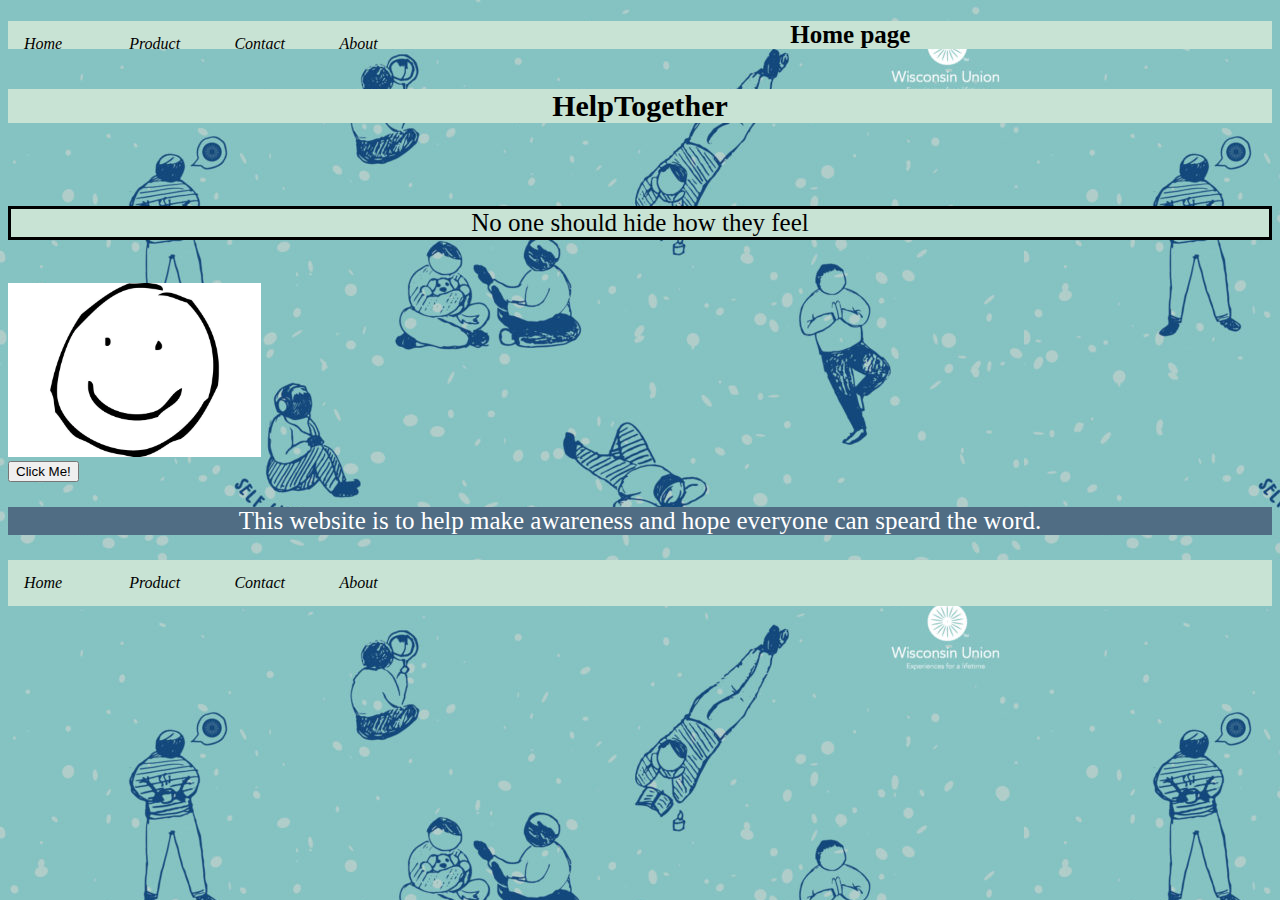
<file: index.html>
<!DOCTYPE html>
<html>
  <head>
    <title>
      HelpTogether
    </title>
    <link href="mystylesheet.css" rel="stylesheet">
  </head>

 <body>
<header>
  <nav class="menuu">
  <a href="index.html">Home</a>
  <a href="Product.html">Product</a>
  <a href="Contact.html">Contact</a>
  <a href="about.html">About</a>
  </nav>

</header>
<h2>Home page</h2>

<h4>HelpTogether</h4>
<br>
<p class="groove">No one should hide how they feel</p>
<br>
<img src="smile.jpg" alt="smiley">
<br>
<aside>
<button class="center" type="button" onclick="alert('Im proud of you!')">Click Me!</button>
</aside>
<p>This website is to help make awareness and hope everyone can speard the word.</p>
</body>
<footer class="footerbar">
  <a href="index.html">Home</a>
  <a href="Product.html">Product</a>
  <a href="Contact.html">Contact</a>
  <a href="about.html">About</a>
</footer>
</html>
</file>
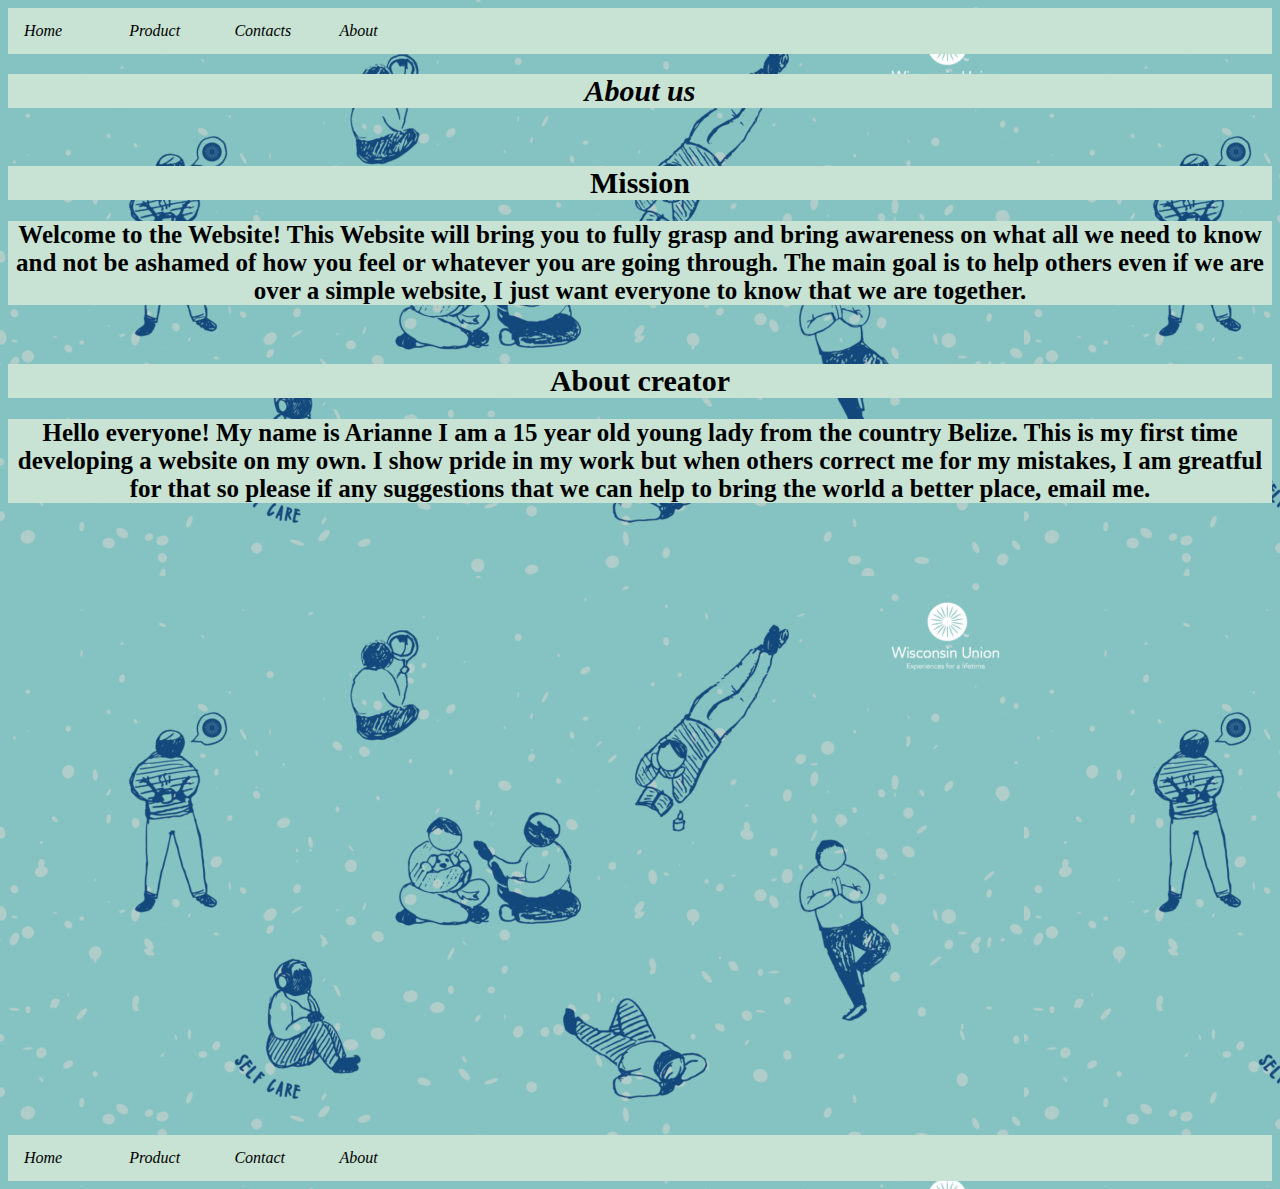
<file: about.html>
<!DOCTYPE html>
<html>
  <head>
    <title>
      HelpTogether
    </title>
    <link href="mystylesheet.css" rel="stylesheet">
  </head>
 <body>
<header>
      <nav class="menu">
     <a href="index.html">Home</a>
     <a href="Product.html">Product</a>
     <a href="Contact.html">Contacts</a>
     <a href="about.html">About</a>
   </nav>
  </header>
<h1><i>About us</i></h1>

<br>
<h1>Mission</h1>
<h2>Welcome to the Website! This Website will bring you to fully grasp and bring awareness on what all we need to know and not be ashamed of how you feel or whatever you are going through. The main goal is to help others even if we are over a simple website, I just want everyone to know that we are together.</h2>
<br>
<h1>About creator</h1>
<h2>Hello everyone! My name is Arianne I am a 15 year old young lady from the country Belize. This is my first time developing a website on my own. I show pride in my work but when others correct me for my mistakes, I am greatful for that so please if any suggestions that we can help to bring the world a better place, email me.</h2>

<br>
<br>
<br>
<br>
<br>
<br>
<br>
<br>
<br>
<br>
<br>
<br>
<br>
<br>
<br>
<br>
<br>
<br>
<br>
<br>
<br>
<br>
<br>
<br>
<br>
<br>
<br>
<br>
<br>
<br>
<br>
<br>
<br>
<br>
</body>
<footer class="footerbar">
  <a href="index.html">Home</a>
  <a href="Product.html">Product</a>
  <a href="Contact.html">Contact</a>
  <a href="about.html">About</a>
</footer>

</html>
</file>
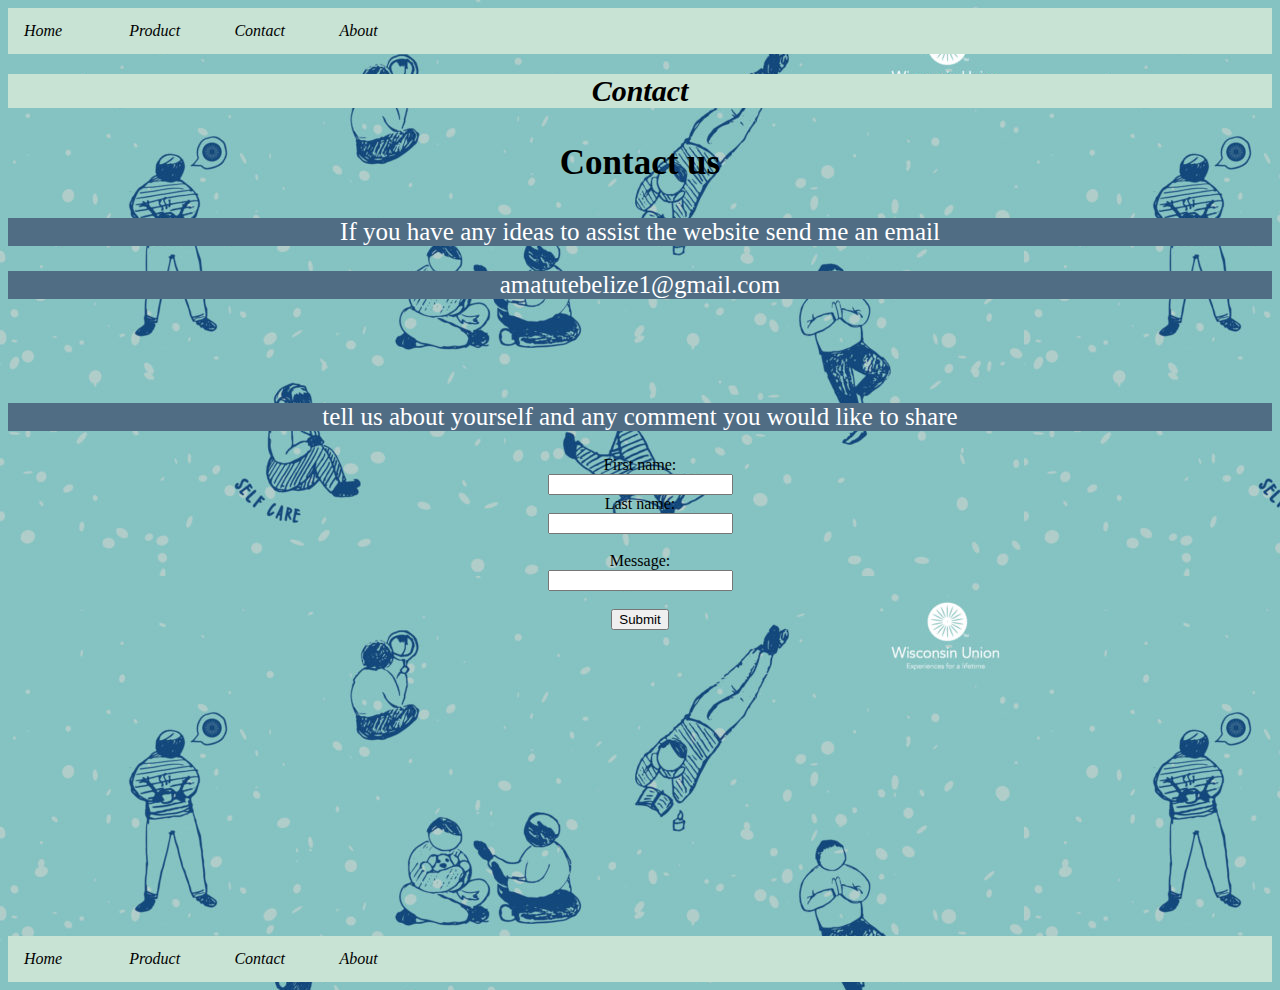
<file: Contact.html>
<!DOCTYPE html>
<html>
  <head>
  <body>
    <header>
<link href="mystylesheet.css" rel="stylesheet">
</header>

<nav class="menu">
<a href="index.html">Home</a>
<a href="Product.html">Product</a>
<a href="Contact.html">Contact</a>
<a href="about.html">About</a>
</nav>
<h1><i>Contact</i></h1>

<h3>Contact us</h3>
<p>If you have any ideas to assist the website send me an email</p>

<p>amatutebelize1@gmail.com</p>


<br>
<br>
<br>
<p>tell us about yourself and any comment you would like to share</p>
<center>
<form action="/action_page.php">
  <label for="fname">First name:</label><br>
  <input type="text" id="fname" name="fname" value=""><br>
  <label for="lname">Last name:</label><br>
  <input type="text" id="lname" name="lname" value=""><br><br>
  <label for="messg">Message:</label><br>
  <input type="text" id="messg" name="messg" value=""><br><br>
  <input type="submit" value="Submit">
</form>
</center>

<br>
<br>
<br>
<br>
<br>
<br>
<br>
<br>
<br>
<br>
<br>
<br>
<br>
<br>
<br>
<br>
<br>
</body>
<footer class="footerbar">
  <a href="index.html">Home</a>
  <a href="Product.html">Product</a>
  <a href="Contact.html">Contact</a>
  <a href="about.html">About</a>
</footer>
</html>
</file>
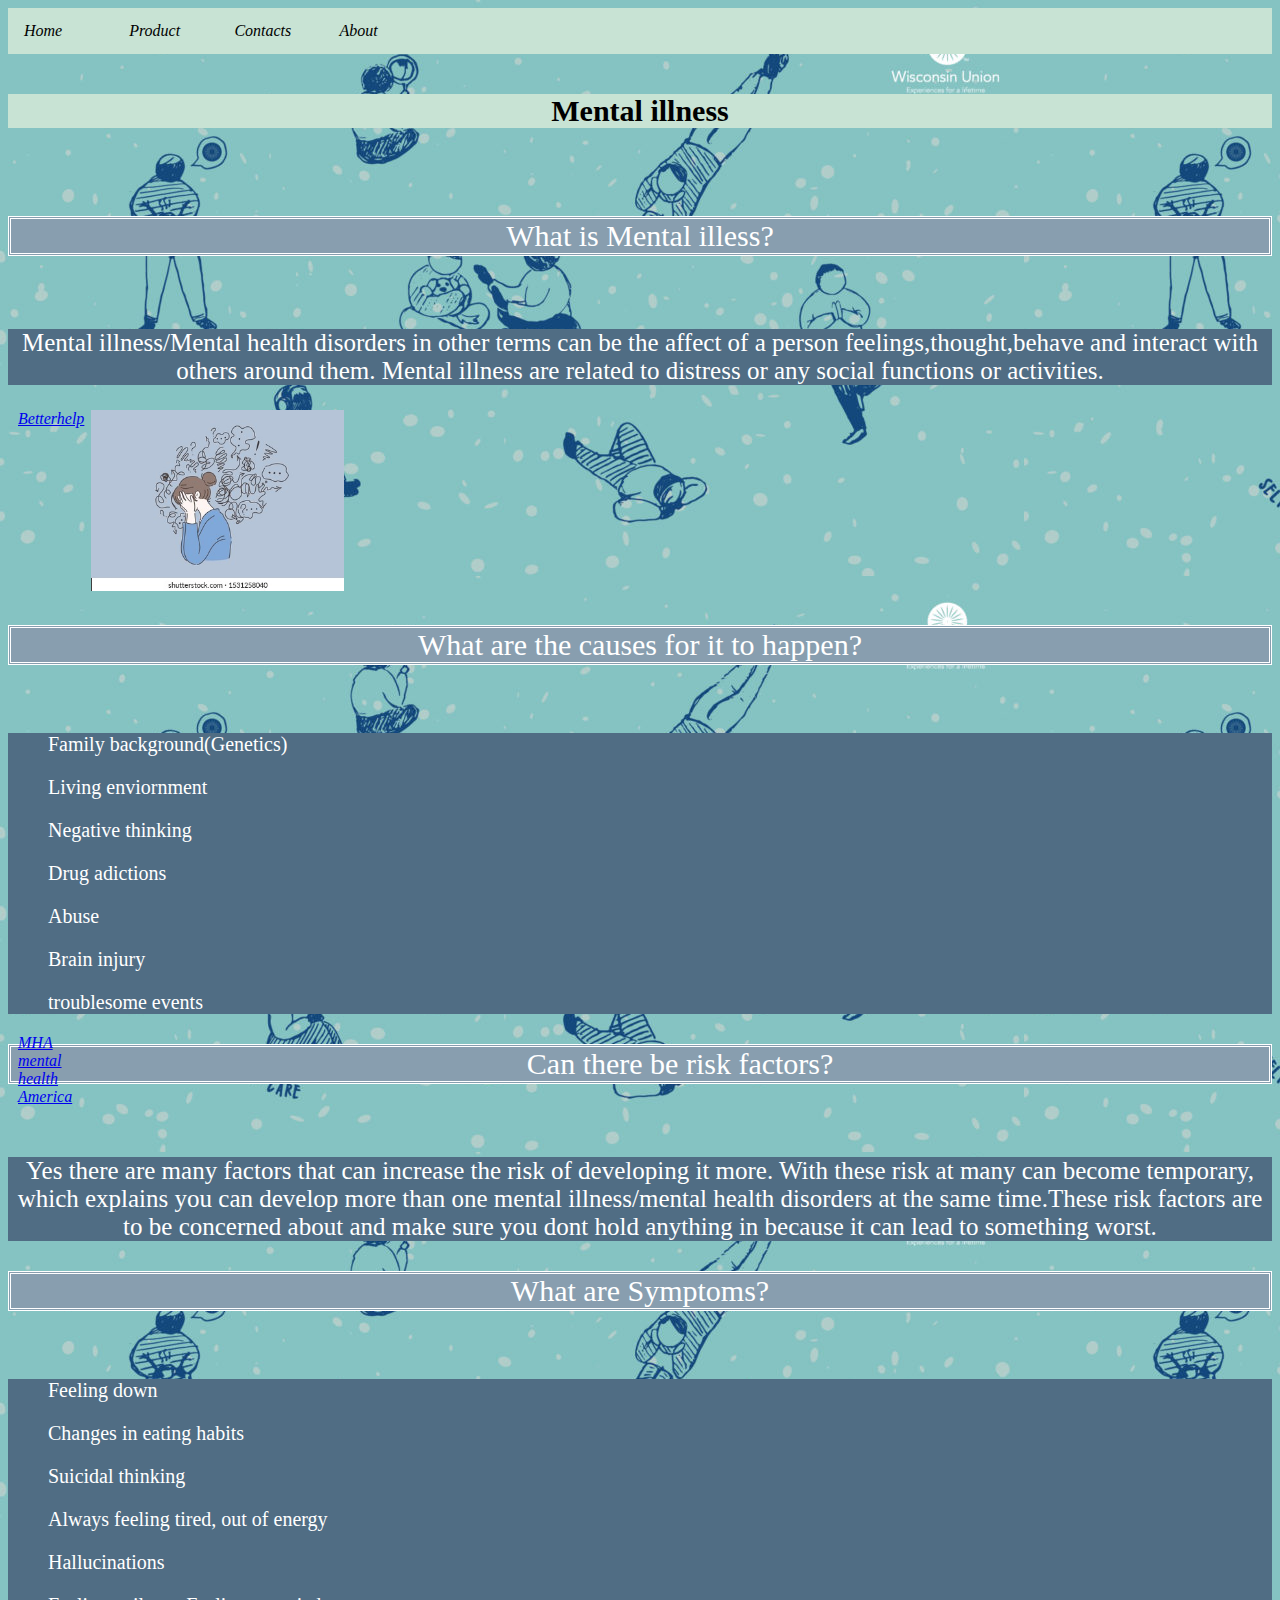
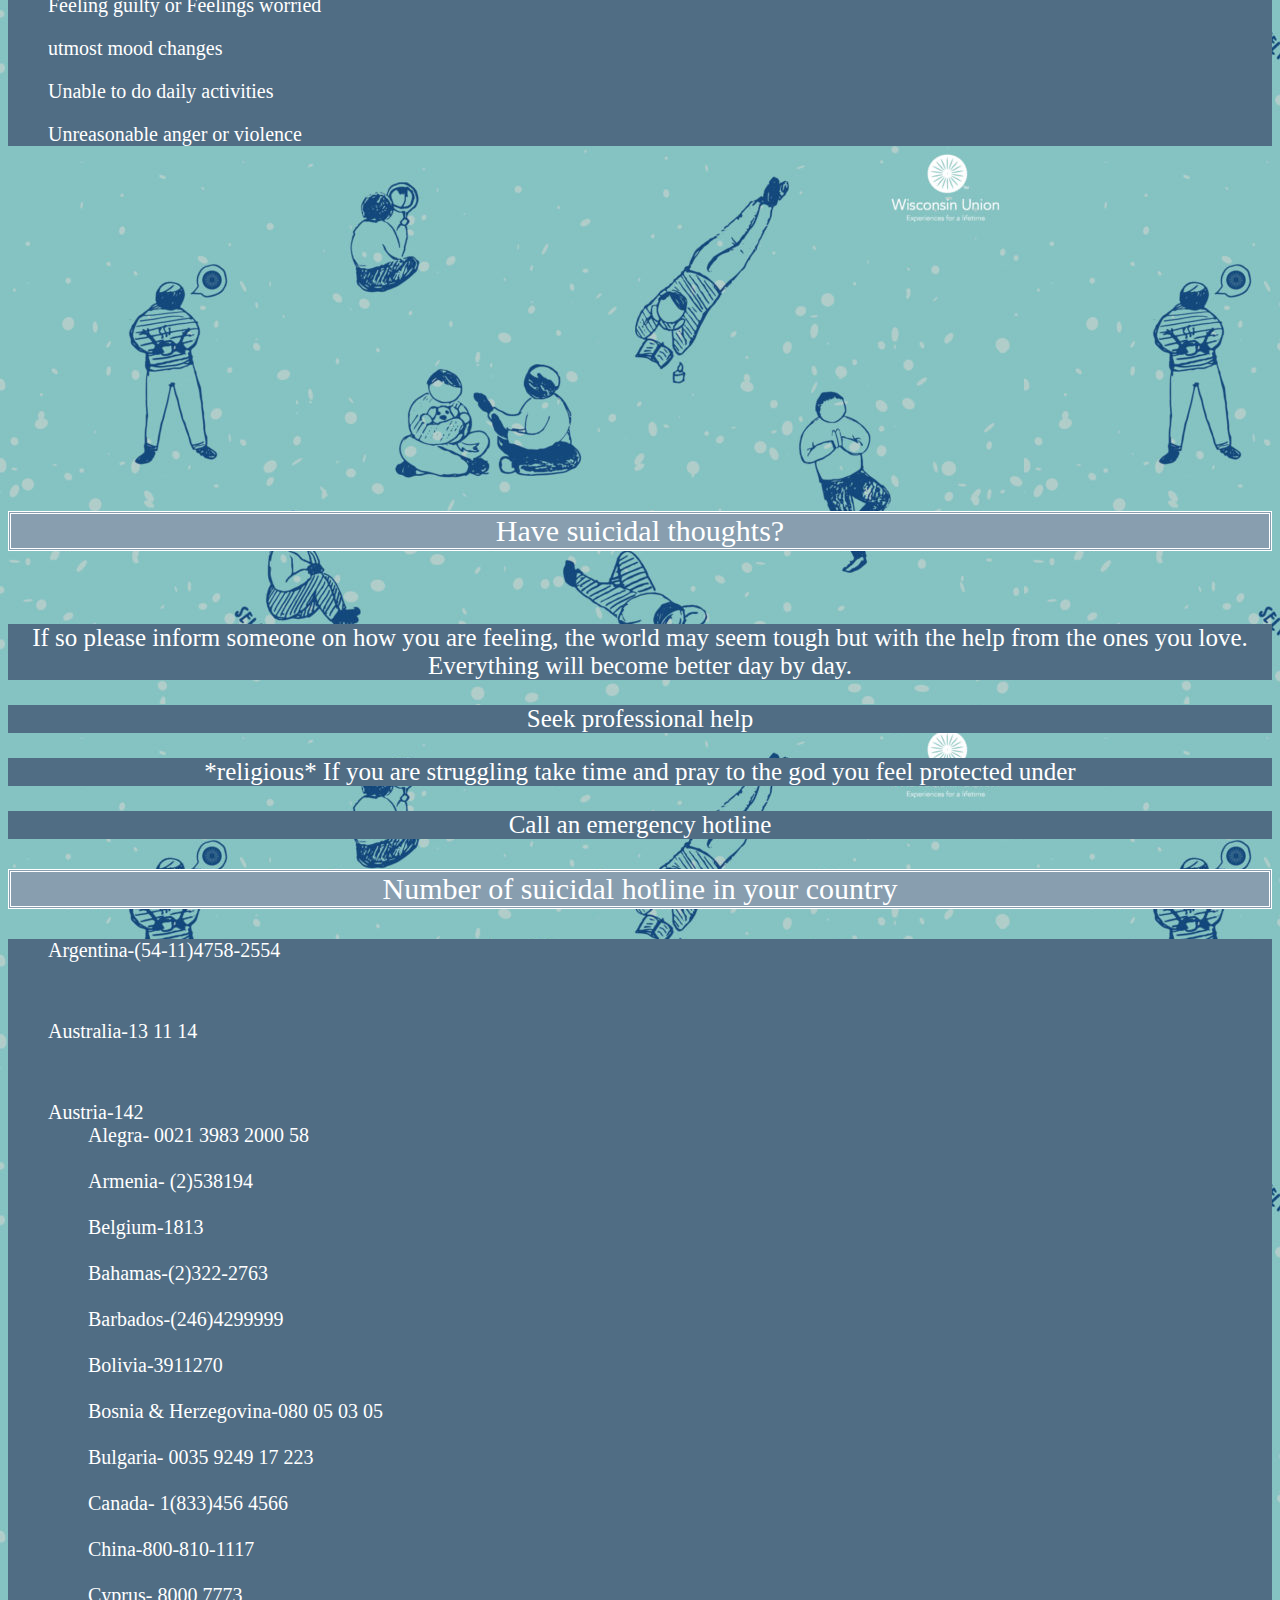
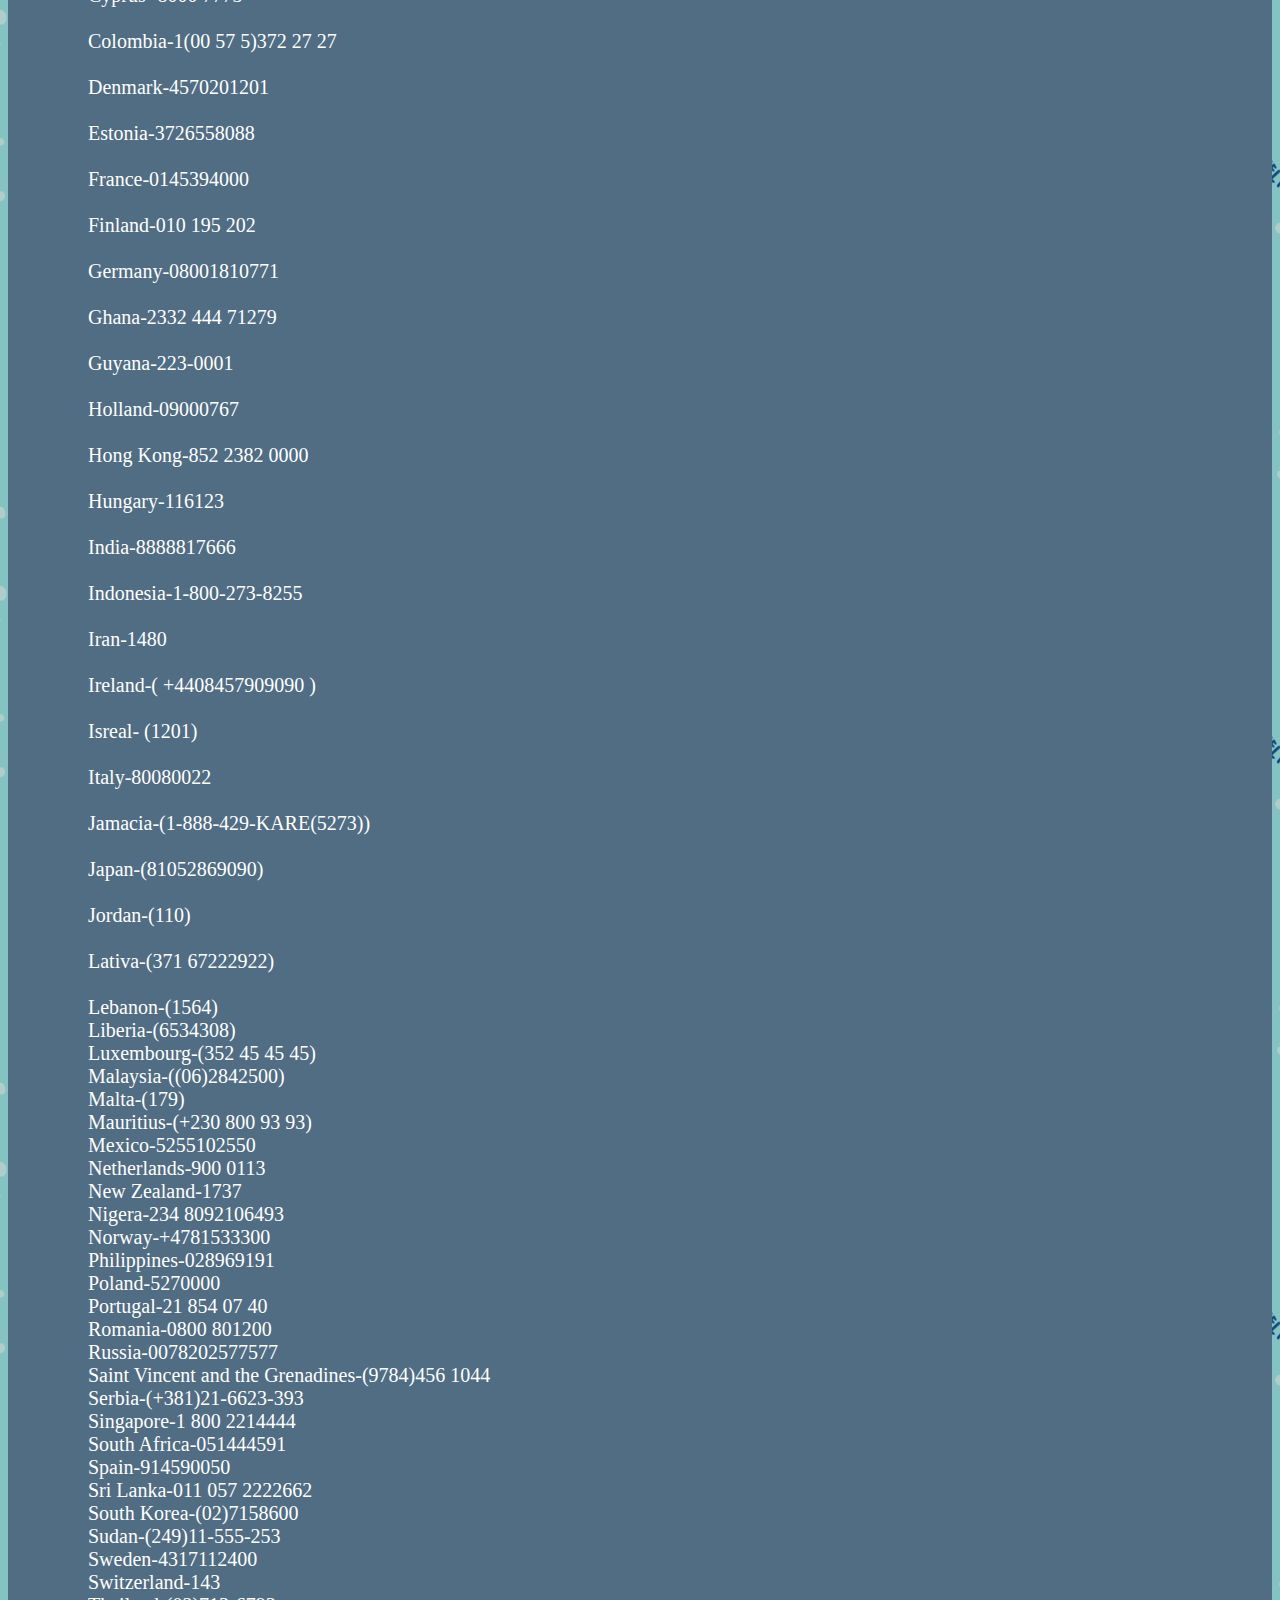
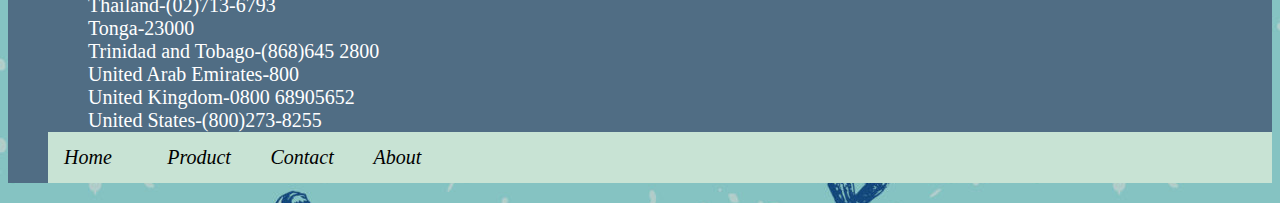
<file: Product.html>
<!DOCTYPE html>
<html>
  <head>
    <title>
      HelpTogether
    </title>
    <link href="mystylesheet.css" rel="stylesheet">
  </head>
 <body>
<header>
      <nav class="menu">
     <a href="index.html">Home</a>
     <a href="Product.html">Product</a>
     <a href="Contact.html">Contacts</a>
     <a href="about.html">About</a>
   </nav>
  </header>
<h4>Mental illness</h4>
<br>
<p class="double">What is Mental illess?</p>
<br>
<p>Mental illness/Mental health disorders in other terms can be the affect of a person feelings,thought,behave and interact with others around them. Mental illness are related to distress or any social functions or activities.</p>
<img src="image2.jpg" alt="Lady">

<a href="https://www.betterhelp.com/advice/psychiatry/do-i-have-a-mental-illness-28-mental-disorders-and-their-symptoms/?utm_source=AdWords&utm_medium=Search_PPC_c&utm_term=_b&utm_content=118051369647&network=g&placement=&target=&matchtype=b&utm_campaign=11771068538&ad_type=text&adposition=&gclid=CjwKCAjw8KmLBhB8EiwAQbqNoCo7pHvxL9enpSzoecnbNRlLmxt8vfRJRM0RHMav8MnGp3rlh1GcRRoCNdYQAvD_BwE">Betterhelp</a>
<p class="double">What are the causes for it to happen?</p>
<br>
<div class="head">
  <ul>Family background(Genetics)</ul>
  <ul>Living enviornment</ul>
  <ul>Negative thinking</ul>
  <ul>Drug adictions</ul>
  <ul>Abuse</ul>
  <ul>Brain injury</ul>
  <ul>troublesome events</ul>
</div>
<a href="https://screening.mhanational.org/content/what-causes-mental-illness/">MHA mental health America</a>
 
<p class="double">Can there be risk factors?</p>
<br>
<p>Yes there are many factors that can increase the risk of developing it more. With these risk at many can become temporary, which explains you can develop more than one mental illness/mental health disorders at the same time.These risk factors are to be concerned about and make sure you dont hold anything in because it can lead to something worst.</p>

<p class="double">What are Symptoms?</p>
<br>
<div class="head">
  <ul>Feeling down</ul>
  <ul>Changes in eating habits</ul>
  <ul>Suicidal thinking</ul>
  <ul>Always feeling tired, out of energy</ul>
  <ul>Hallucinations</ul>
  <ul>Feeling guilty or Feelings worried</ul>
  <ul>utmost mood changes</ul>
  <ul>Unable to do daily activities</ul>
  <ul>Unreasonable anger or violence</ul>
</div>
<iframe class="center" width="560" height="315" src="https://www.youtube.com/embed/9B-wTp2PZH8" title="YouTube video player" frameborder="0" allow="accelerometer; autoplay; clipboard-write; encrypted-media; gyroscope; picture-in-picture" allowfullscreen></iframe>

<p class="double">Have suicidal thoughts?</p>
<br>
<p>If so please inform someone on how you are feeling, the world may seem tough but with the help from the ones you love. Everything will become better day by day.</p>
<p>Seek professional help</p>
<p>*religious* If you are struggling take time and pray to the god you feel protected under</p>
<p>Call an emergency hotline</p>

<p class="double">Number of suicidal hotline in your country</p>
<div class="head">
  <ul>Argentina-(54-11)4758-2554</ul>
  <br>
  <ul>Australia-13 11 14 </ul>
  <br>
  <ul>Austria-142
  <br>
  <ul>Alegra- 0021 3983 2000 58</ul>
   <br>
  <ul>Armenia- (2)538194</ul>
   <br>
  <ul>Belgium-1813</ul>
   <br>
  <ul>Bahamas-(2)322-2763</ul>
   <br>
  <ul>Barbados-(246)4299999 </ul>
   <br>
  <ul>Bolivia-3911270</ul>
   <br>
  <ul>Bosnia & Herzegovina-080 05 03 05</ul>
   <br>
  <ul>Bulgaria- 0035 9249 17 223</ul>
   <br>
  <ul>Canada- 1(833)456 4566</ul>
   <br>
  <ul>China-800-810-1117</ul>
   <br>
  <ul>Cyprus- 8000 7773</ul>
   <br>
  <ul>Colombia-1(00 57 5)372 27 27</ul>
   <br>
  <ul>Denmark-4570201201</ul>
   <br>
  <ul>Estonia-3726558088</ul>
   <br>
  <ul>France-0145394000</ul>
   <br>
  <ul>Finland-010 195 202</ul>
   <br>
  <ul>Germany-08001810771</ul>
   <br>
  <ul>Ghana-2332 444 71279</ul>
   <br>
  <ul>Guyana-223-0001</ul>
   <br>
  <ul>Holland-09000767</ul>
   <br>
  <ul>Hong Kong-852 2382 0000</ul>
   <br>
  <ul>Hungary-116123</ul>
   <br>
  <ul>India-8888817666</ul>
   <br>
  <ul>Indonesia-1-800-273-8255</ul>
   <br>
  <ul>Iran-1480</ul>
   <br>
  <ul>Ireland-( +4408457909090 )</ul>
   <br>
  <ul>Isreal- (1201)</ul>
   <br>
  <ul>Italy-80080022</ul>
   <br>
  <ul>Jamacia-(1-888-429-KARE(5273))</ul>
   <br>
  <ul>Japan-(81052869090)</ul>
   <br>
  <ul>Jordan-(110)</ul>
   <br>
  <ul>Lativa-(371 67222922)</ul>
   <br>
  <ul>Lebanon-(1564)</ul>
  <ul>Liberia-(6534308)</ul>
  <ul>Luxembourg-(352 45 45 45)</ul>
  <ul>Malaysia-((06)2842500)</ul>
  <ul>Malta-(179)</ul>
  <ul>Mauritius-(+230 800 93 93)</ul>
  <ul>Mexico-5255102550</ul>
  <ul>Netherlands-900 0113</ul>
  <ul>New Zealand-1737</ul>
  <ul>Nigera-234 8092106493</ul>
  <ul>Norway-+4781533300</ul>
  <ul>Philippines-028969191</ul>
  <ul>Poland-5270000</ul>
  <ul>Portugal-21 854 07 40</ul>
  <ul>Romania-0800 801200</ul>
  <ul>Russia-0078202577577</ul>
  <ul>Saint Vincent and the Grenadines-(9784)456 1044</ul>
  <ul>Serbia-(+381)21-6623-393</ul>
  <ul>Singapore-1 800 2214444</ul>
  <ul>South Africa-051444591</ul>
  <ul>Spain-914590050</ul>
  <ul>Sri Lanka-011 057 2222662</ul>
  <ul>South Korea-(02)7158600</ul>
  <ul>Sudan-(249)11-555-253</ul>
  <ul>Sweden-4317112400</ul>
  <ul>Switzerland-143</ul>
  <ul>Thailand-(02)713-6793</ul>
  <ul>Tonga-23000</ul>
  <ul>Trinidad and Tobago-(868)645 2800</ul>
  <ul>United Arab Emirates-800</ul>
  <ul>United Kingdom-0800 68905652</ul>
  <ul>United States-(800)273-8255</ul>

<footer class="footerbar">
  <a href="index.html">Home</a>
  <a href="Product.html">Product</a>
  <a href="Contact.html">Contact</a>
  <a href="about.html">About</a>
</footer>
</body>
</html>
</file>
<file: mystylesheet.css>
body{
  background-image: url("mentalwallpaper.jpg");
}

h2{
  background-color: #C8E3D4;
  text-align: center;
  font-size: 25px;
}

.header{
  background-color: #C8E3D4;
  text-align: center;
}

a{
  width: 5%;
  padding-left: 10px;
  margin-right: 10px;
  float:left;
  font-style: italic;
}

.menuu{
  background-color: #F6EABE;
  margin: 0;
  padding: 0px;
}

.menuu a{
  display:block;
  padding: 14px 16px;
  color: Black;
  text-decoration: none;
  float:left;
}

.menuu a:hover{
  background-color: Lightblue;
}

p.groove{
  border-style:solid;
  color: Black;
text-align: center;
background-color: #C8E3D4;
}

p.double{
  border-style: double;
  text-align: Center;
  background-color: #889EAF;
  font-size: 30px;
}

p{
  font-family: inherit;
  font-size: 25px;
  color: white;
  font-style: normal;
  text-align: center;
  background-color: #506D84;
}

ul{
  font-family: inherit;
  font-size: 20px;
  color: white;
  font-style: normal;
  text-align: left;
  background-color: #506D84;
}

.head{
  background-color: #506D84;
}

.action_page.php{
  text-align: center;
}

h1{
  font-family: inherit;
  font-size: 30px;
  color: Black;
  font-style: normal;
  text-align: center;
  background-color: #C8E3D4;
}

h3{
  text-align: center;
  font-size: 35px;
}

h4{
  font-family: inherit;
  font-size: 30px;
  color: Black;
  font-style: normal;
  text-align: center;
  background-color: #C8E3D4;
}

iframe.center{
  display: block;
  margin-left: auto;
  margin-right: auto;
}

img{
  width: 20%;
  height: 13%;
}

iframe.book{
  width: 20%;
  height: 13%;
  padding-left: 10px;
  margin-right: 10px;
}

.menu,.footerbar{
  background-color: #C8E3D4;
  margin:0;
  padding: 0px;
  overflow:hidden;
}

.menu a,.footerbar a{
  display: block;
  padding: 14px 16px;
  color:Black;
  text-decoration: none;
  float: left;
}

.menu a:hover,.footerbar a:hover{
  background-position: lightblue;
}
</file>
